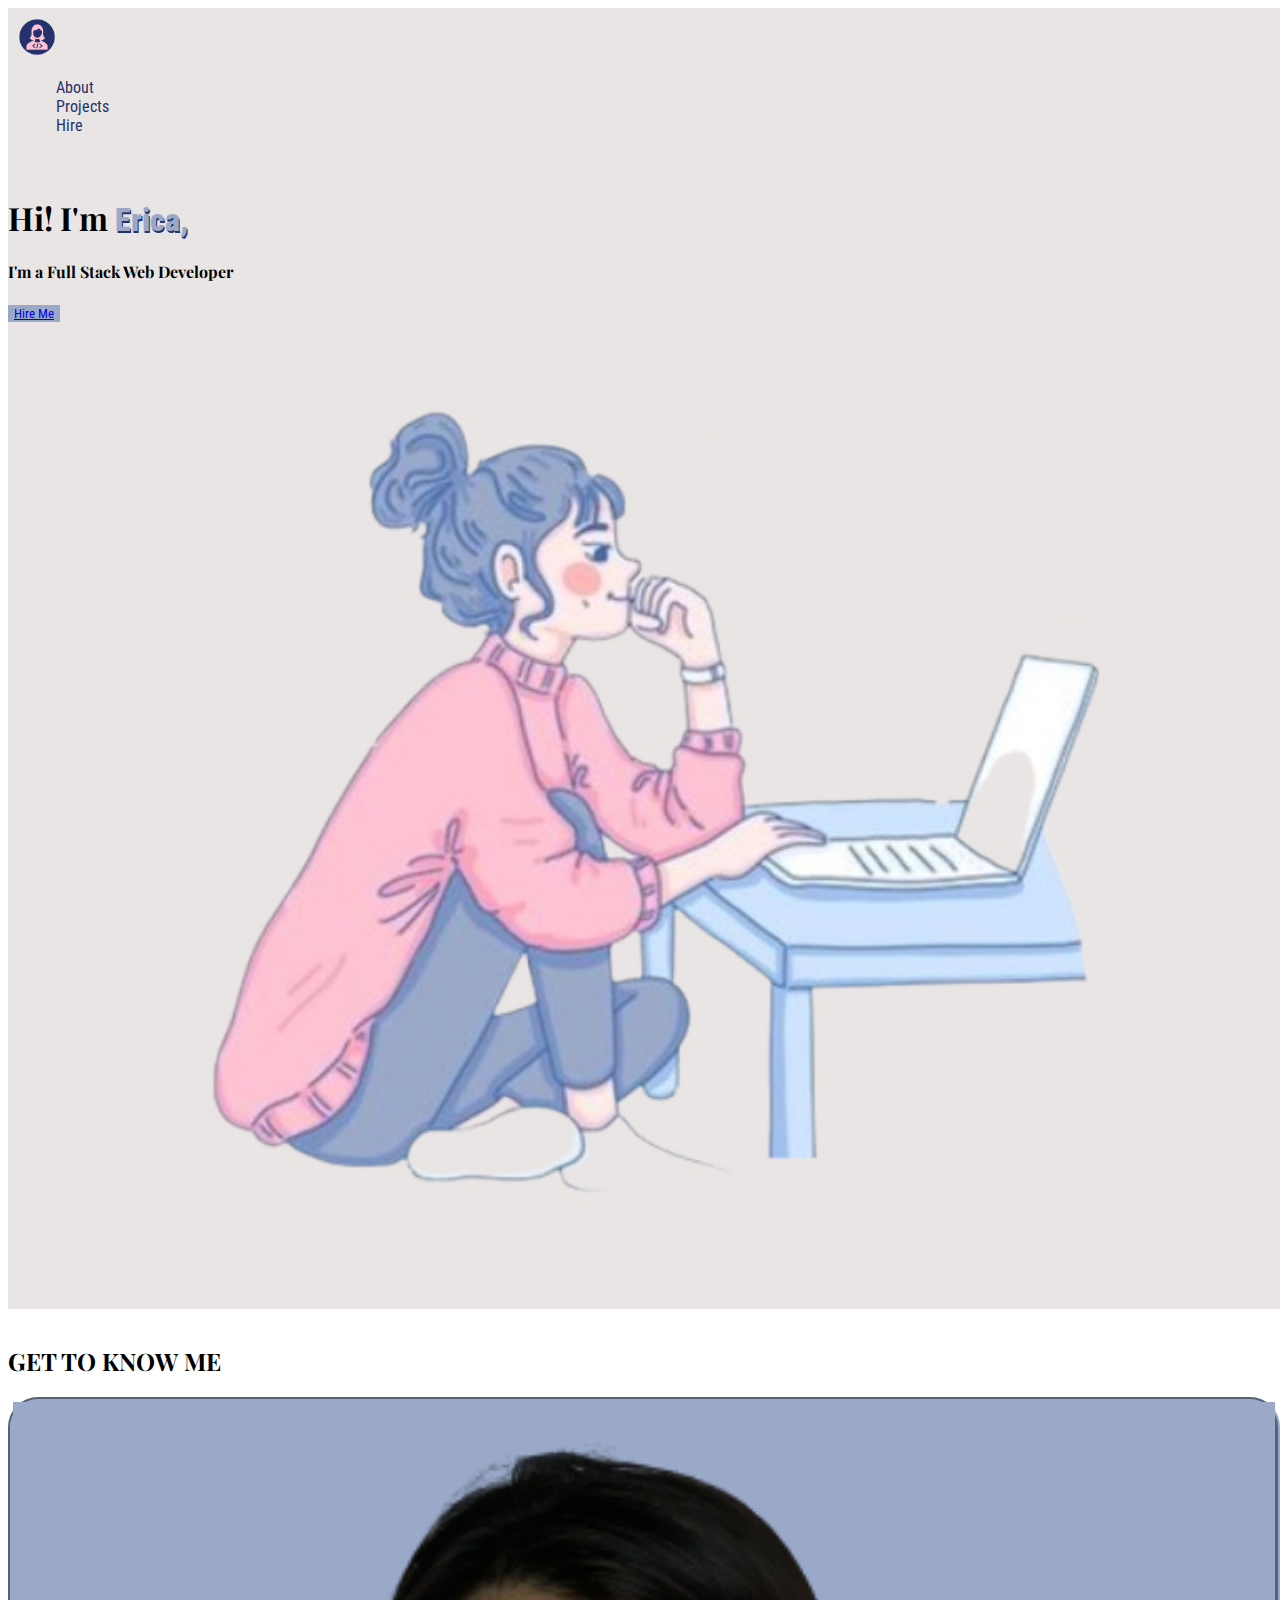
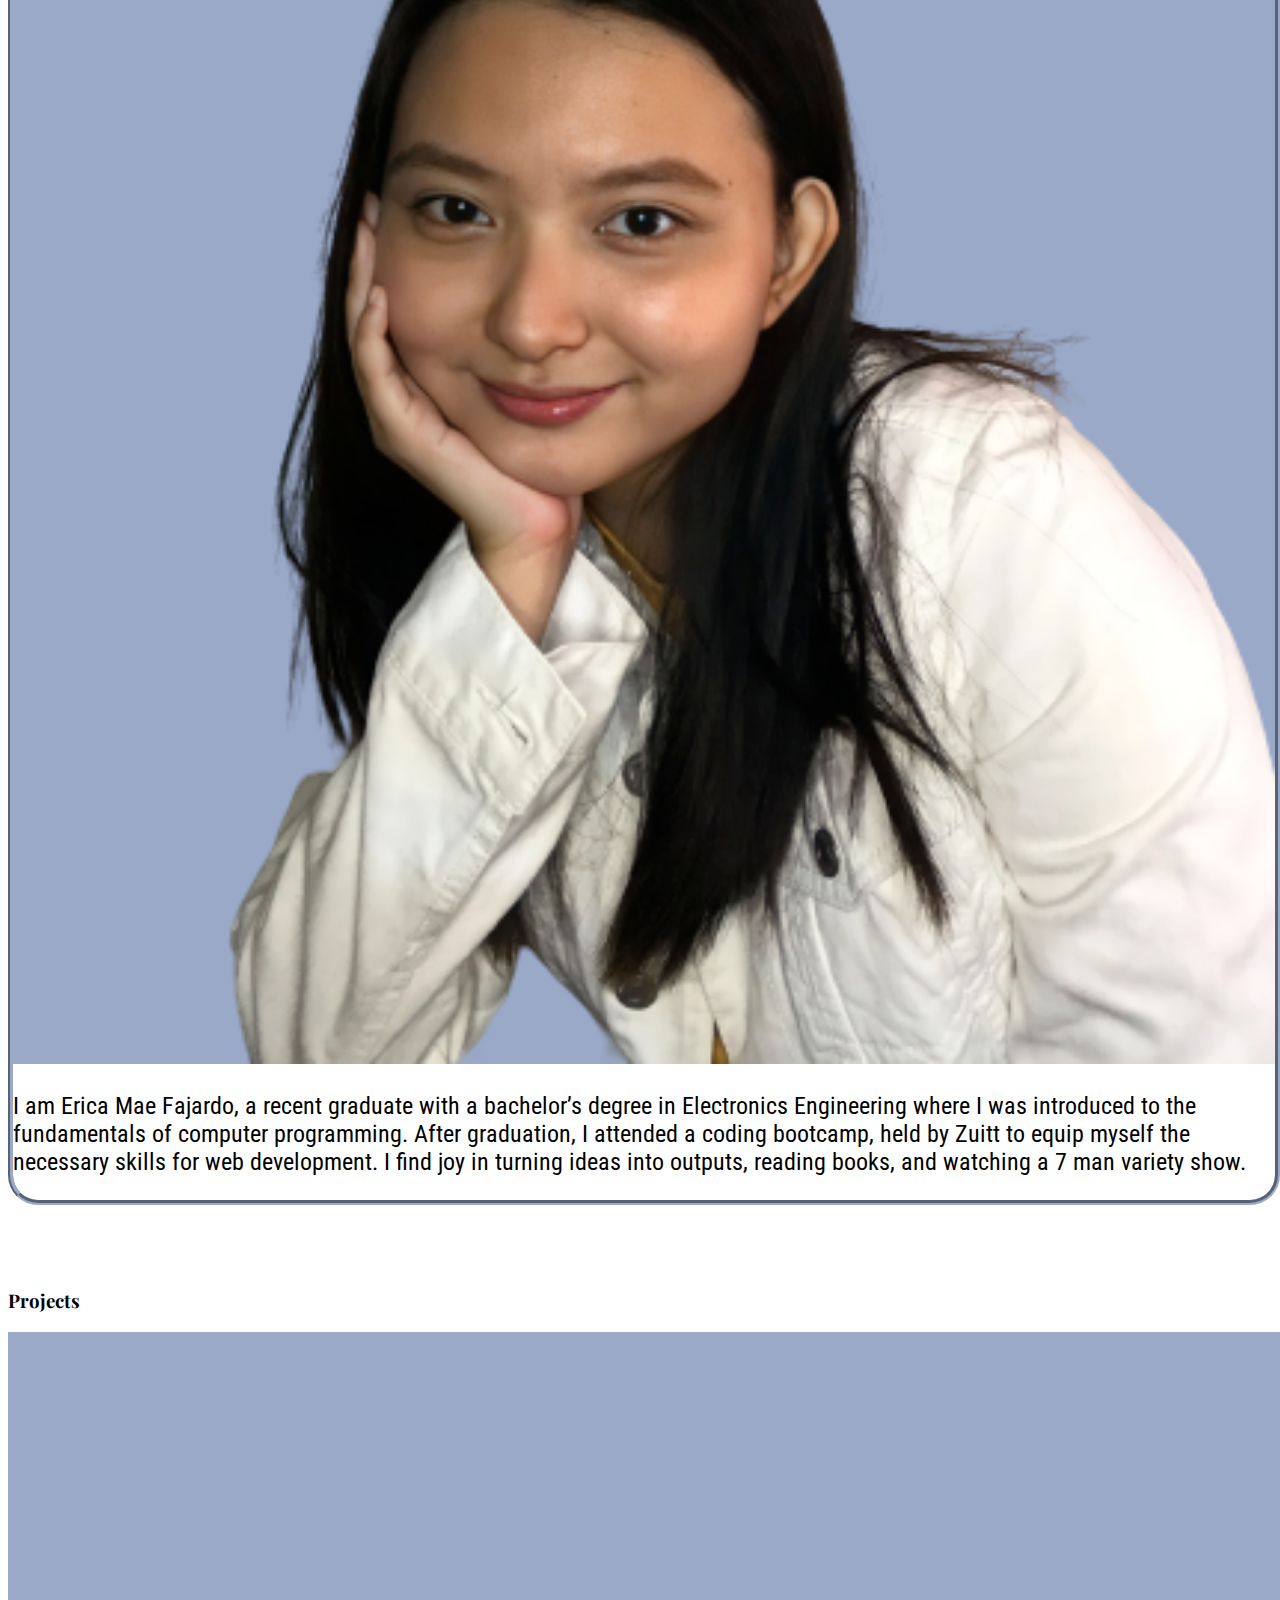
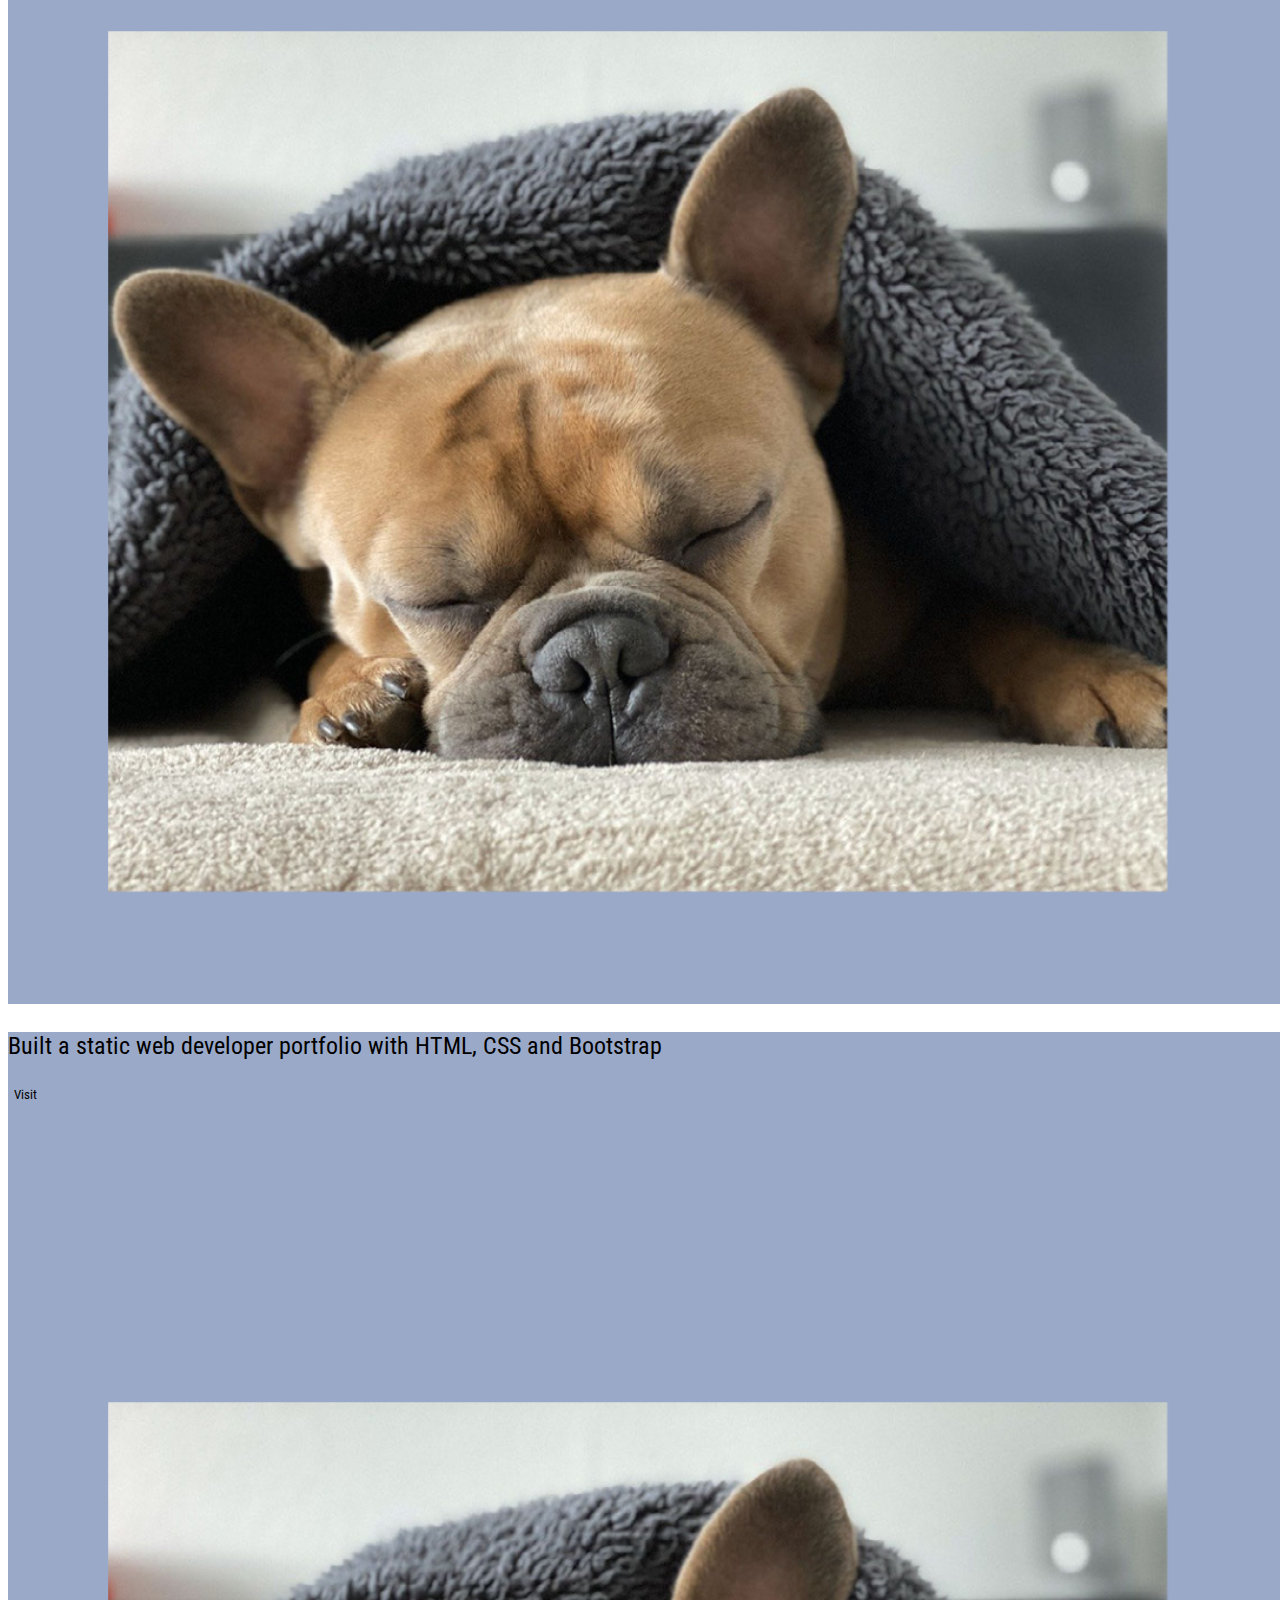
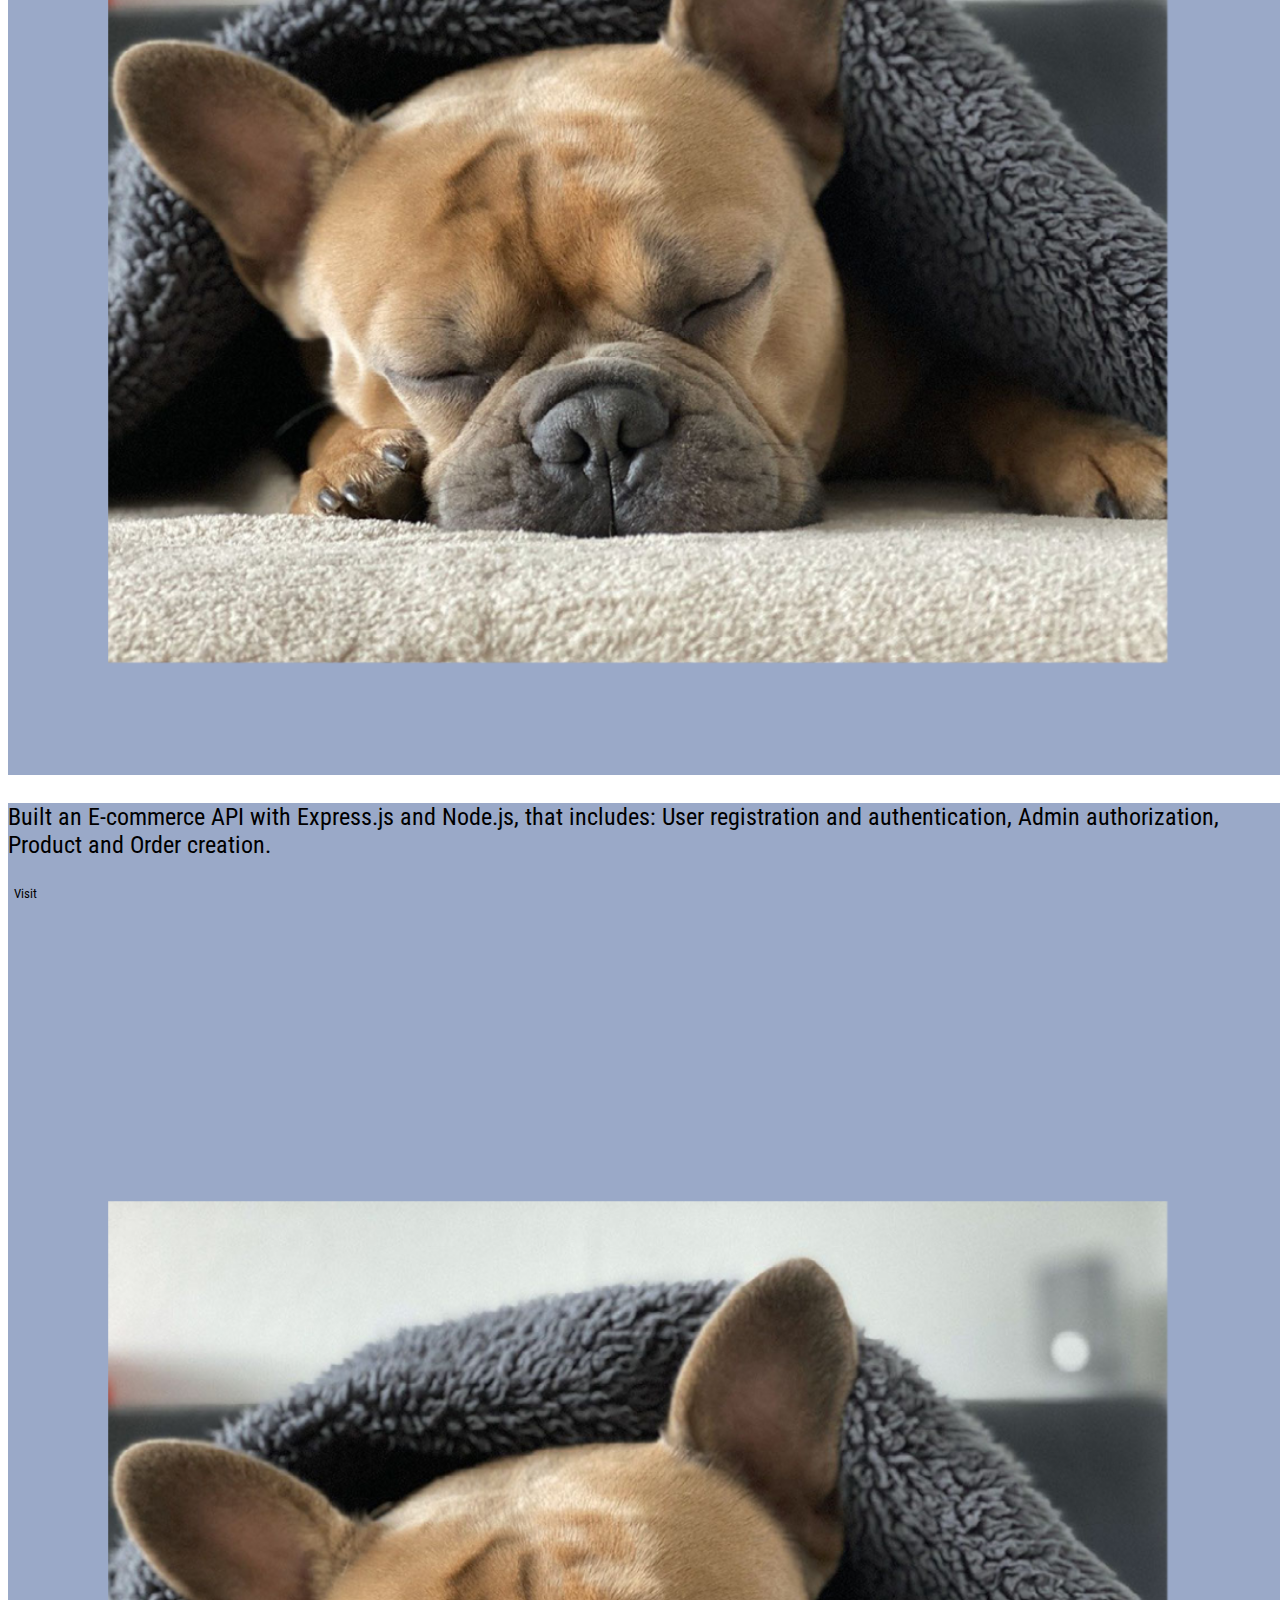
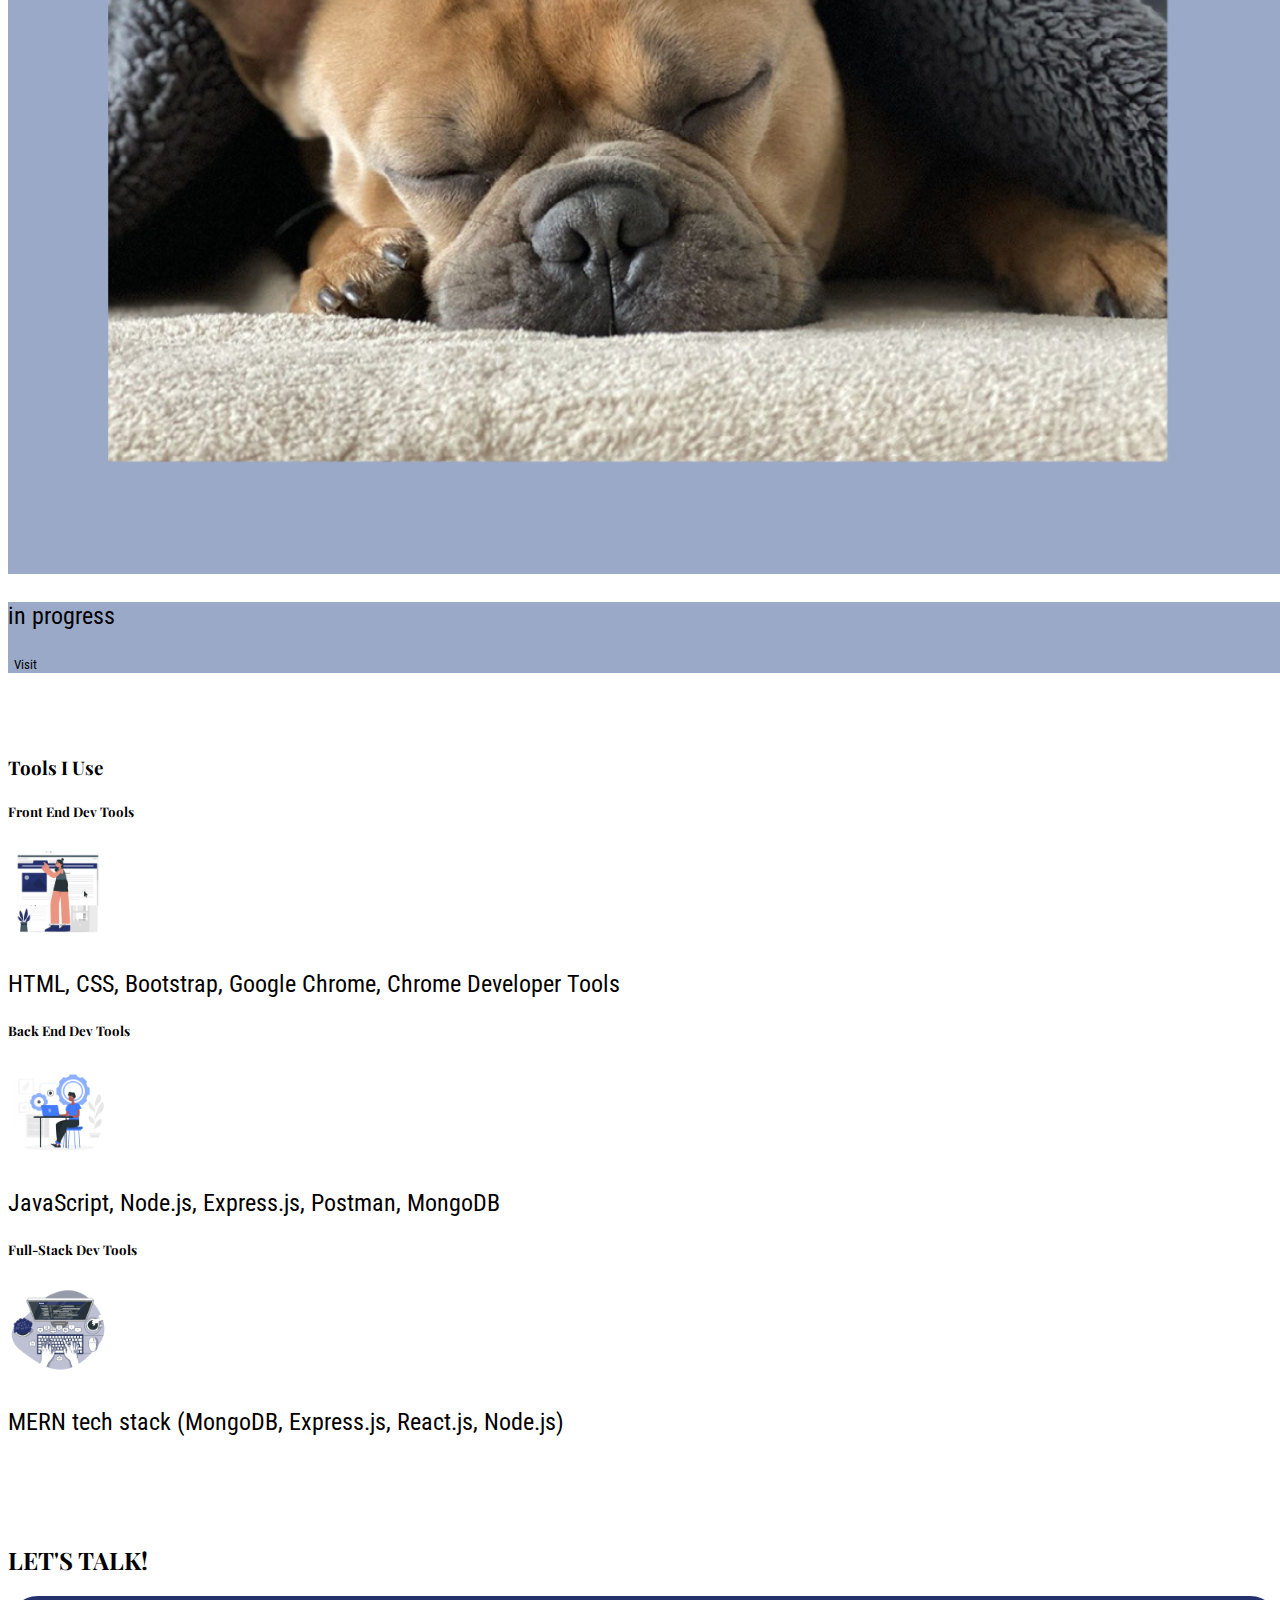
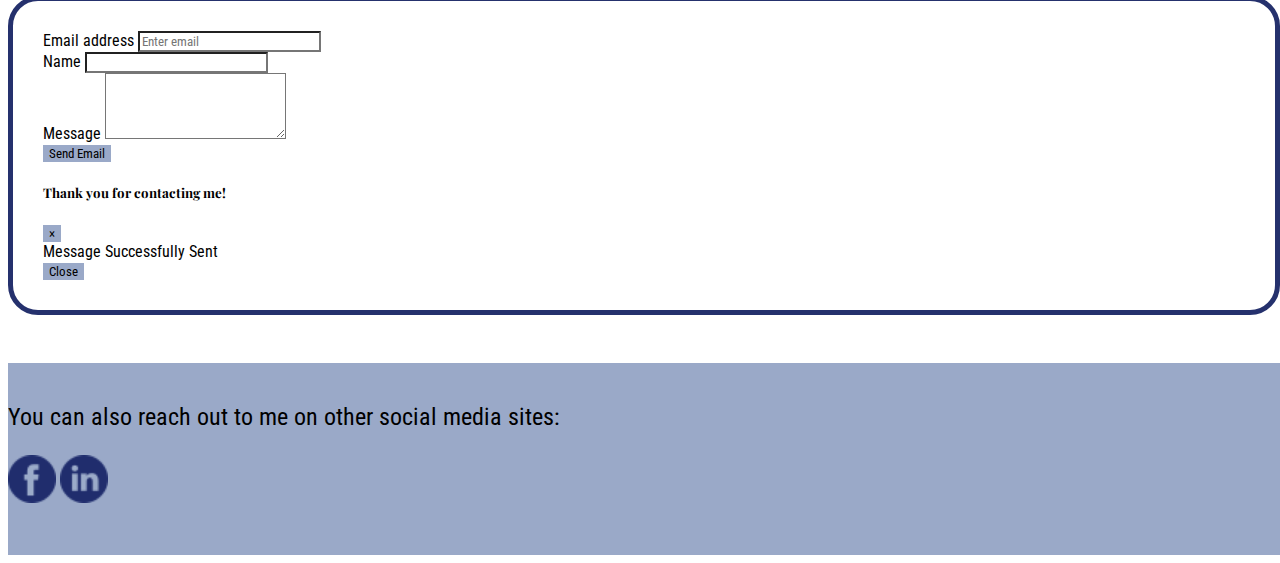
<file: index.html>
<!DOCTYPE html>
<html>
<head>
	<meta charset="utf-8">

	<!-- External CSS -->
	<link rel="stylesheet" type="text/css" href="styles.css">

	<style>
	@import url('https://fonts.googleapis.com/css2?family=Playfair+Display:wght@600&family=Roboto+Condensed&display=swap');
	</style>
	<!-- BootStrap CSS -->

	<link rel="stylesheet" href="https://cdn.jsdelivr.net/npm/bootstrap@4.6.2/dist/css/bootstrap.min.css" integrity="sha384-xOolHFLEh07PJGoPkLv1IbcEPTNtaed2xpHsD9ESMhqIYd0nLMwNLD69Npy4HI+N" crossorigin="anonymous">

	<meta name="viewport" content="width=device-width, initial-scale=1.0">


	<title>Erica Mae Fajardo</title>
</head>

	<body>

		<!-- Navbar Section -->
	<!-- Navbar starts here -->

<section id="nav">
	<div class="container-fluid">
		<div class="row">
			<div class="col-4 text-left">
				<img src="./images/img-logo.png" class="img-logo">
			</div>
			<div class="col-8">
				<ul class="d-flex justify-content-end">
					<li class="px-3"> <a href="#about">About</a></li>
					<li class="px-3"> <a href="#projects">Projects</a></li>
					<li class="px-3"> <a href="#contact">Hire</a></li>
				</ul>
			</div>
		</div>
	</div>
</section>
<!-- Navbar ends here -->

		<!-- Main Page Start -->
		

		<!-- Home Start -->
		<section class="home p-3" id="home">
			<div class="container-fluid">
				<div class="row align-items-center justify-content-center min-vh-100">

					<div class="col-lg-6">
						<div class="home-txt text-center text-md-left">
							<h1>Hi! I'm <strong>Erica,</strong></h1>
							<h4 class="text-uppercase">I'm a Full Stack Web Developer</h4>
							<button><a href="#contact" class="b px-3 mt-3 ">Hire Me</a></button>
						</div>

					</div>	
					<div class="col-lg-6">
						<div class="home-img">
							<img src="./images/img-home.jpg" class="w-100">
						</div>
					</div>

					
							
				</div>

				
			</div>

			

		</section>
		<!-- Home End -->

		<!-- About Start -->
		<section class="m-5" id="about">
			<div class="container-fluid min-vh-75">
				<div class="row text-center">
					<div class="col-12 py-1">
						<h2>GET TO KNOW ME</h2>
					</div>
				</div>
			</div>
			<div class=" container-fluid p-3" id="about-body">
				<div class="row align-items-center m-1 ">
					<div class="col-md-4 py-1">
						<img src="./images/img-profile.png" class=" w-100 rounded-circle div-color">
						
					</div>
					<div class="col-md-8 py-1">
						<p class="mt-3 about-p">I am Erica Mae Fajardo, a recent graduate with a bachelor’s degree in Electronics Engineering where I was introduced to the fundamentals of computer programming. After graduation, I attended a coding bootcamp, held by Zuitt to equip myself the necessary skills for web development. 
						I find joy in turning ideas into outputs, reading books, and watching a 7 man variety show.</p>			
					</div>		
				</div>
			</div>
	</section>
	<!-- About End -->

	<!-- Projects Start -->
	<section id="projects">
		<div class="container-fluid">
			<div class="row text-center">
			<div class="col-12">
				<h3>Projects</h3>
			</div>
		</div>
		<div class="row">
			<div class="col-md-4">
				<div class="card">
				  <img src="./images/img-project.png" class="card-img-top" alt="...">
				  <div class="card-body div-color">
				    <p class="card-text">Built a static web developer portfolio with HTML, CSS and Bootstrap</p>
				    <a href="#home">
				    	<button type="button" class="btn btn-outline-light">Visit</button>
				    </a>
				  </div>
				</div>
			</div><div class="col-md-4">
				<div class="card">
				  <img src="./images/img-project.png" class="card-img-top" alt="...">
				  <div class="card-body div-color">
				    <p class="card-text">Built an E-commerce API with Express.js and Node.js, that includes: User registration and authentication, Admin authorization, Product and Order creation.
				    </p>
				    <a href="https://e-commerce-fajardo.onrender.com/">
				    	<button type="button" class="btn btn-outline-light">Visit</button>
				    </a>
				  </div>
				</div>
			</div><div class="col-md-4">
				<div class="card">
				  <img src="./images/img-project.png" class="card-img-top" alt="...">
				  <div class="card-body div-color">
				    <p class="card-text">in progress</p>
				    <button type="button" class="btn btn-outline-light">Visit</button>
				  </div>
				</div>
			</div>
		</div>
		</div>
		
	</section>
		<!-- Project End -->

	<!-- NEW TOOLS START -->
	<section id="tools">
		<div class="container-fluid  min-vh-75">
			<div class=" row tools-header text-center">
				<div class="col-12 p-5">
					<h3> Tools I Use</h3>
				</div>
			</div>
			<div class="row text-center">
				<div class="col-md-4">
					<h5 class="">Front End Dev Tools</h5>
					<img src="./images/icon-front.png">
					<p>HTML, CSS, Bootstrap, Google Chrome, Chrome Developer Tools </p>
					
				</div>
				<div class="col-md-4 border-right border-left border-dark">
					<h5>Back End Dev Tools</h5>
					<img src="./images/icon-back.png">
					<p>JavaScript, Node.js, Express.js, Postman, MongoDB </p>
				</div>
				<div class="col-md-4">
					<h5>Full-Stack Dev Tools</h5>
					<img src="./images/icon-full.png">
					<p>MERN tech stack (MongoDB, Express.js, React.js, Node.js) </p>
				</div>
			</div>
		</div>
		
	</section>
	<!-- NEW TOOLS END -->



	<!-- Contact Start -->
	<section class="contact p-5" id="contact">
		<div class="container-fluid min-vh-50">
			<div class="row">

				<div class="col-12">
					<div class="text-center">
						<div>
							<h2> LET'S TALK!</h2>
						</div>
					</div>
					
				</div>
				
			</div>
			<div class="row">
				<div class="col-lg-12 ">
					<form>
					<div class="row px-3">
					  <div class="form-group col-lg-6">
					    <label for="InputEmail">Email address</label>
					    <input type="email" class="form-control" id="InputEmail1" aria-describedby="emailHelp" placeholder="Enter email">
					  </div>
					  <div class="form-group col-lg-6">
					  	<label for="text">Name</label>
					    <input type="text" class="form-control" id="InputText" >
					  </div>
					 </div>
					  <div class="container-fluid form-group col-lg-12">
					    <label for="Textarea1">Message</label>
					    <textarea class="form-control" id="Textarea1" rows="4"></textarea>
					   </div>
					   <div class="col-12">
					    <button type="button" class="btn btn-dark m-md-5" data-toggle="modal" data-target="#exampleModalLong">
								  Send Email
								</button>

								<!-- Modal -->
								<div class="modal fade" id="exampleModalLong" tabindex="-1" role="dialog" aria-labelledby="exampleModalLongTitle" aria-hidden="true">
								  <div class="modal-dialog" role="document">
								    <div class="modal-content">
								      <div class="modal-header">
								        <h5 class="modal-title text-dark" id="exampleModalLongTitle">Thank you for contacting me!</h5>
								        <button type="button" class="close" data-dismiss="modal" aria-label="Close">
								          <span aria-hidden="true">&times;</span>
								        </button>
								      </div>
								      <div class="modal-body text-dark">
								        Message Successfully Sent
								      </div>
								      <div class="modal-footer">
								        <button type="button" class="text-dark btn btn-secondary" data-dismiss="modal">Close</button>
								      </div>
								    </div>
								  </div>
								</div>
						</div>

					</form>
				</div>
			</div>
			
		
	</section>
	</div>

	<!-- Contact End -->

	<!-- Footer Start -->
	<section class="footer div-color">
		<div class="container-fluid">
			<div class="row text-center">
				<div class="col-12">
					<div class="social-txt">
						<p class="p-1">You can also reach out to me on other social media sites:</p>
					</div>
					
				</div>
			</div>
			<div class="row text-center">
				<div class="col-12">
					<div class="social-links">
						<a href="https://www.facebook.com/ericamae.fajardo.90"><img src="./images/icon-fb.png" class="footer-img p-2"></a>
						<a href="https://www.linkedin.com/in/erica-mae-fajardo-3b6a56252/"><img src="./images/icon-in.png" class="footer-img p-2"></a>
						
					</div>
					
				</div>
				
			</div>
		</div>
			
		</div>				
	</section>

	
		<!-- Main Page End -->

	<!-- Option 1: jQuery and Bootstrap Bundle (includes Popper) -->
    <script src="https://cdn.jsdelivr.net/npm/jquery@3.5.1/dist/jquery.slim.min.js" integrity="sha384-DfXdz2htPH0lsSSs5nCTpuj/zy4C+OGpamoFVy38MVBnE+IbbVYUew+OrCXaRkfj" crossorigin="anonymous"></script>
    <script src="https://cdn.jsdelivr.net/npm/bootstrap@4.6.2/dist/js/bootstrap.bundle.min.js" integrity="sha384-Fy6S3B9q64WdZWQUiU+q4/2Lc9npb8tCaSX9FK7E8HnRr0Jz8D6OP9dO5Vg3Q9ct" crossorigin="anonymous"></script>

    <!-- Option 2: Separate Popper and Bootstrap JS -->
    
    <script src="https://cdn.jsdelivr.net/npm/jquery@3.5.1/dist/jquery.slim.min.js" integrity="sha384-DfXdz2htPH0lsSSs5nCTpuj/zy4C+OGpamoFVy38MVBnE+IbbVYUew+OrCXaRkfj" crossorigin="anonymous"></script>
    <script src="https://cdn.jsdelivr.net/npm/popper.js@1.16.1/dist/umd/popper.min.js" integrity="sha384-9/reFTGAW83EW2RDu2S0VKaIzap3H66lZH81PoYlFhbGU+6BZp6G7niu735Sk7lN" crossorigin="anonymous"></script>
    <script src="https://cdn.jsdelivr.net/npm/bootstrap@4.6.2/dist/js/bootstrap.min.js" integrity="sha384-+sLIOodYLS7CIrQpBjl+C7nPvqq+FbNUBDunl/OZv93DB7Ln/533i8e/mZXLi/P+" crossorigin="anonymous"></script>
    

	</body>
</html>
</file>
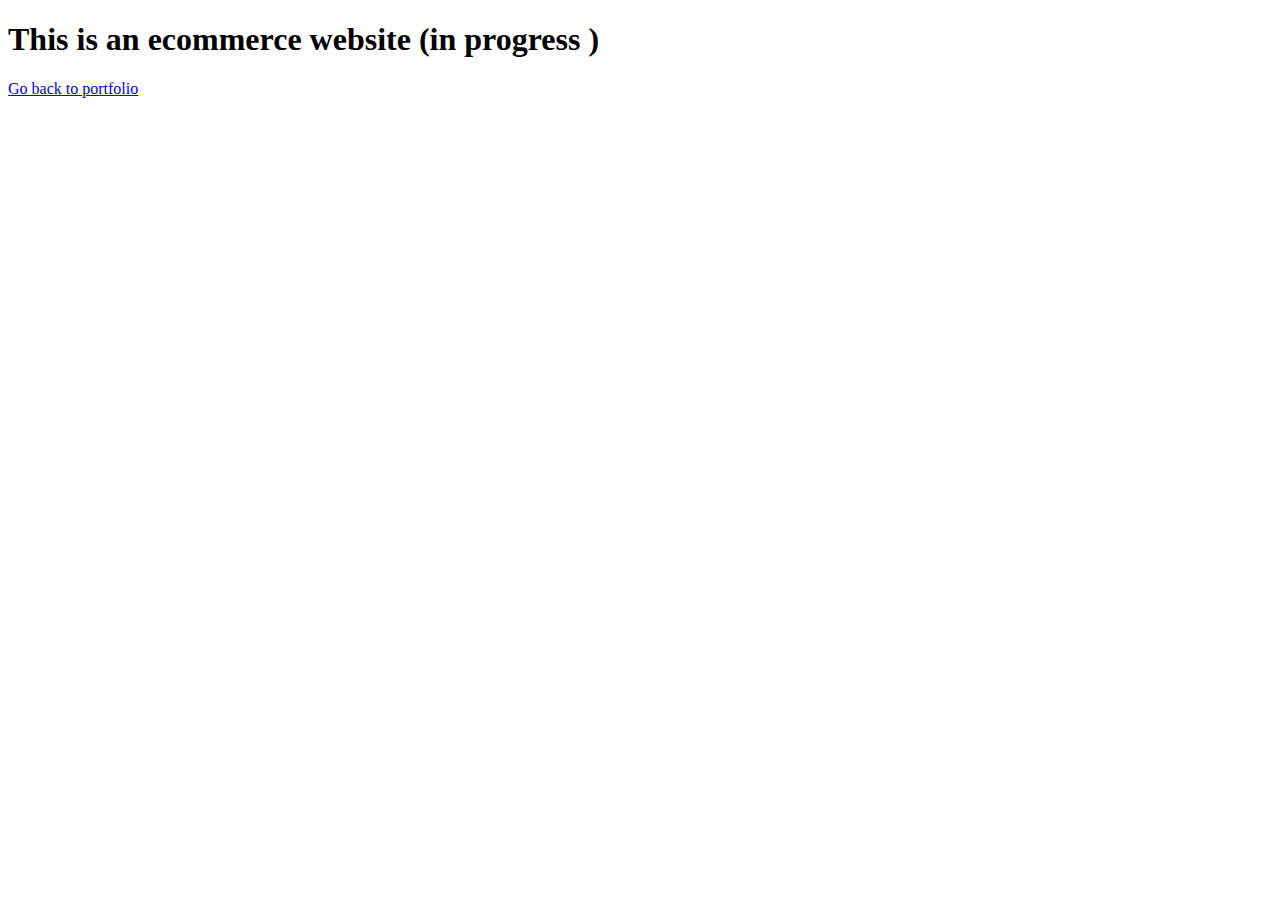
<file: projects/eCommerce.html>
<!DOCTYPE html>
<html>
<head>
	<meta charset="utf-8">
	<title>
		
	</title>
</head>
<body>
	<h1>This is an ecommerce website (in progress )</h1>
	<a href="../index.html">Go back to portfolio</a>

</body>
</html>
</file>
<file: styles.css>
:root {
	--color-light: #9AA9C8;
	--color-dark: #25316D;
	--color-white: #FFFFF;
}

*,
*::before,
*::after, {
	box-sizing: border-box;
}


*{
	font-family: 'Roboto Condensed', sans-serif;
	background-color: var(--color-white);
	margin-right: 0;
}

html, body{
    overflow-x: hidden;
}

h1,h2,h3,h4,h5,h6,hr {
	font-family: 'Playfair Display', serif;
	color: ;
}

p {
	font-size: 1.5rem;
}

img {
	width: 100%;
	height: 100%;
}


li {
	list-style-type: none;

}

button {
	background-color: var(--color-light);
	border: none;
	transform-style: none;
}

section {
	padding-top: 1rem;
	padding-bottom: 3rem;
}

ul li a {
	text-decoration: none;
	color: var(--color-dark);
}

ul li a:hover {
	text-decoration: none;
	color: var(--color-light);

}

strong {
	color: var(--color-light);
	text-shadow: 1px 2px #25316D;
}

.img-logo {
	width: 40px;
	height: 40px;
	margin: 1px;
	margin-top: 1px;
}

#nav {
	padding: 0.5rem;
}

#nav , #home {
	background-color: #EAE5E5;
}

.img-profile {
	width: 200px;
	height: 200px;
}

#about-body {
	border-color: var(--color-light);
	border-radius: 30px;
	border-style: groove;
	border-width: thick;
}

#about {
	background-color: var(--color-white);
}


#about li {
	font-size: 1em;
	list-style: none;
}

#tools img {
	max-height: 100px;
	max-width: 100px;
}


.footer-img {
	width: 3rem;
	height: 3rem;
}


.div-color {
	background-color: var(--color-light);
}

.contact form {
	padding: 30px;
	border: var(--color-dark);
	border-width: 5px;
	border-radius: 30px;

}

.about-header h2 {
	color: var(--color-dark);
}

.contact form {
	border-radius: 30px;
	border-style: solid;
	border-width: 30px solid;
}

@media (max-width: 479px){
	.about-p {
		font-size: 1rem;
		text-align: justify;
	}
}

@media (max-width: 280px){
	.about-p {
		font-size: 0.8rem;
		text-align: center;
	}


}

.card {
    min-height: 100%;
}
</file>
